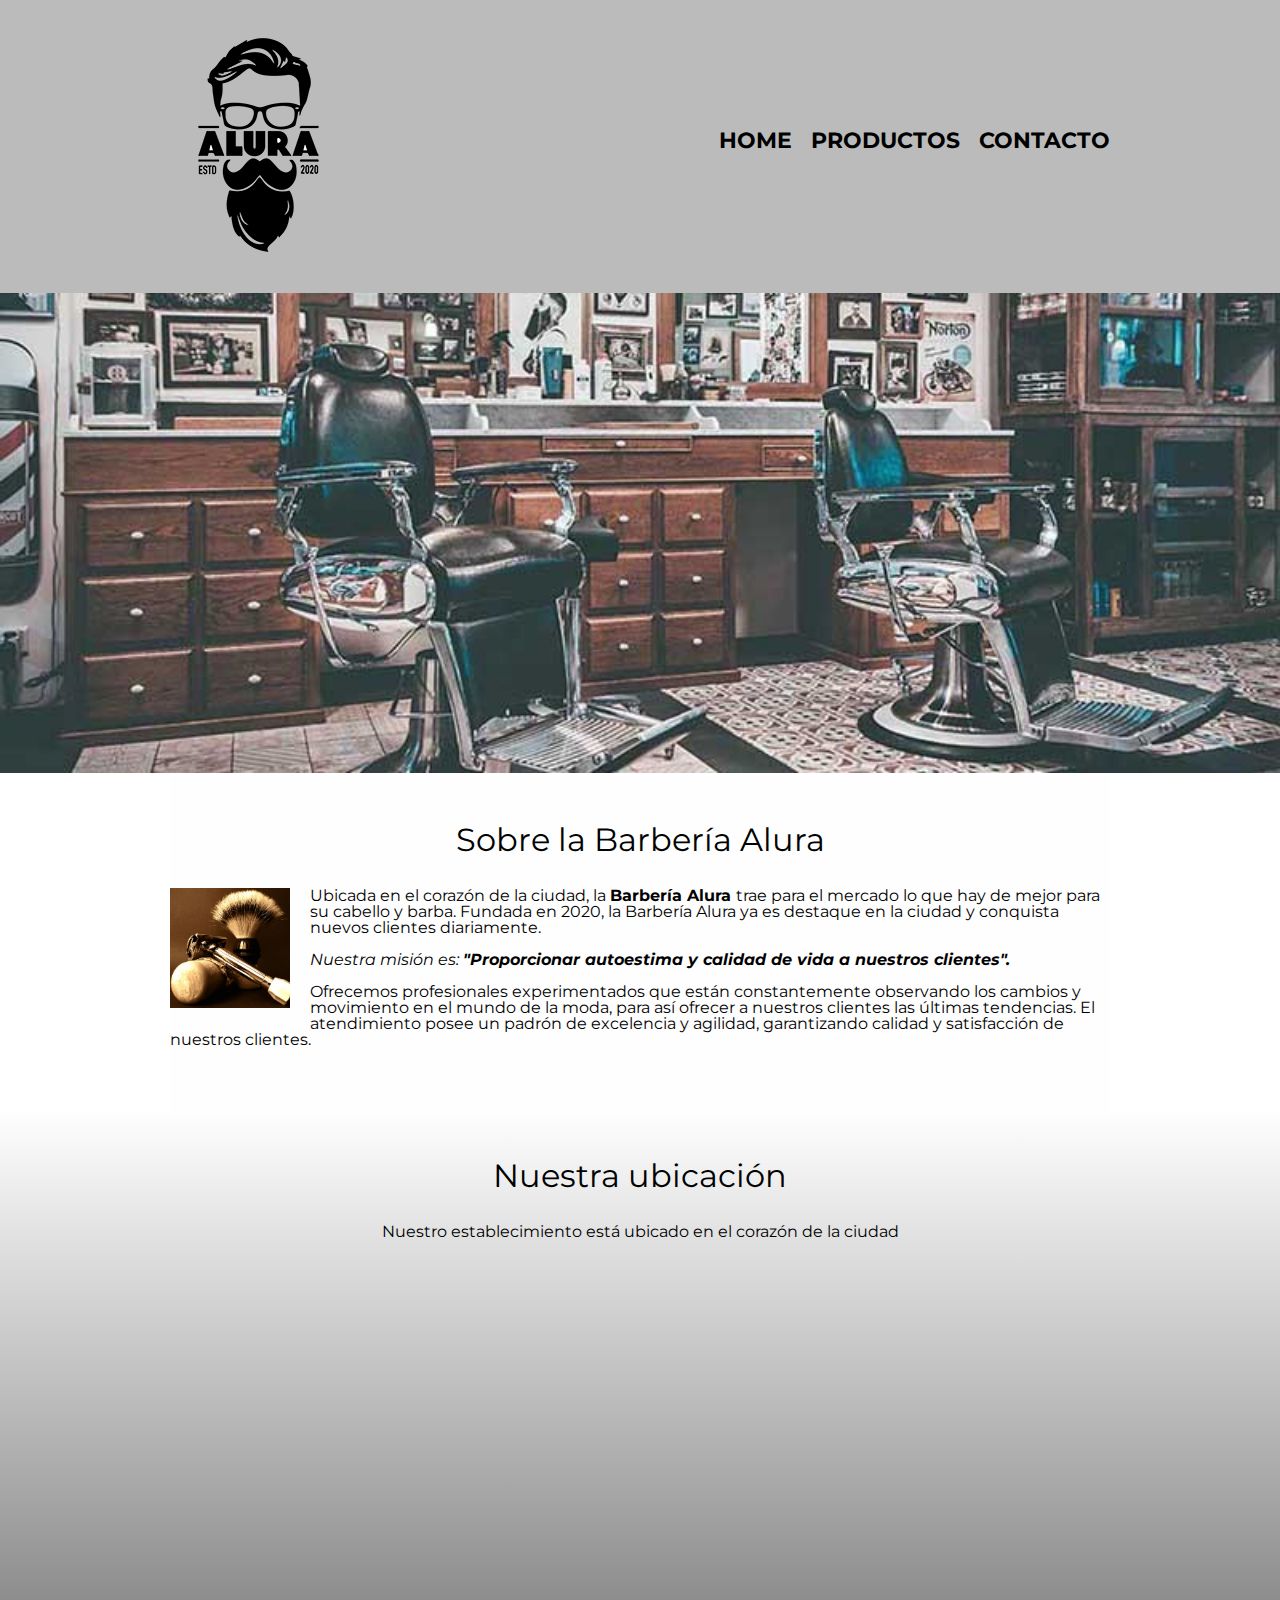
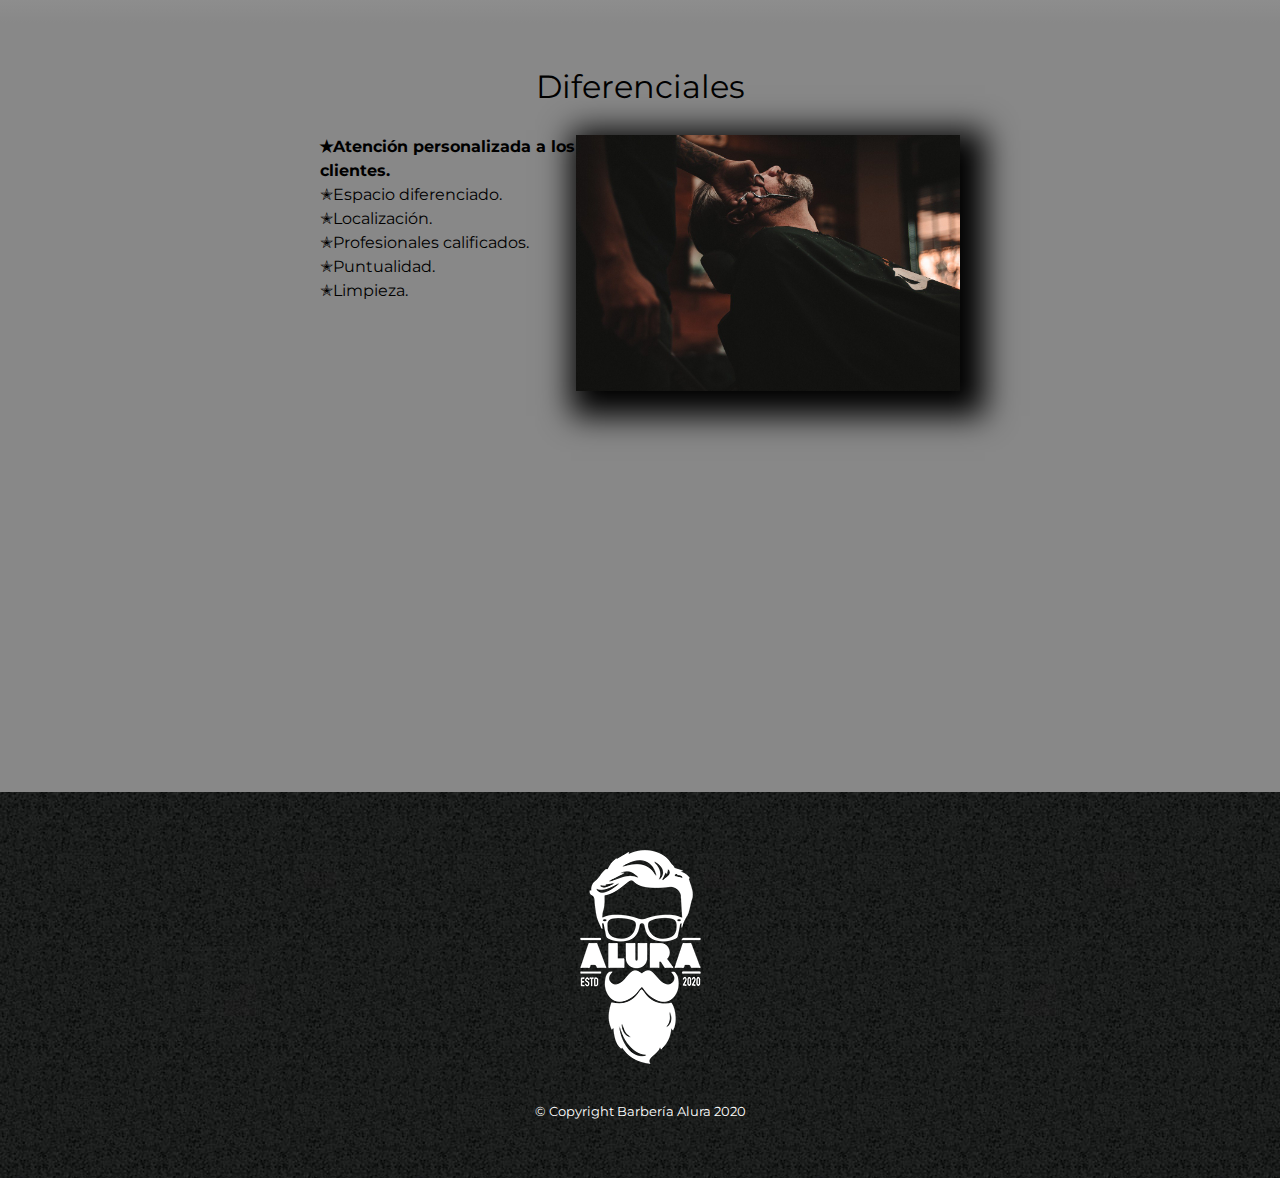
<file: index.html>
<!DOCTYPE html> 

<html lang = "es-419"> 

<head>
        <meta charset = "utf-8">
        <meta name="viewport" content="width=device-width">
        <title> Barberia Alura </title>
        <link rel="stylesheet" href="reset.css">
        <link rel="stylesheet" href="genericStyle.css">
        <link rel = "stylesheet" href="styleHome.css">
        <link href="https://fonts.googleapis.com/css2?family=Montserrat:wght@300&display=swap" rel="stylesheet">
</head>


    <body> 

        <!-- Barra de navegación-->
        <header>

            <!--Bloque para los elementos del panel de navegación: logo y lista-->
            <div class="caja"> 
                <h1><img src="images/logo.png" alt="logo"></h1>

                <!--Panel de navegación <nav>-->
                <nav>
                    <ul>
                        <li><a href="index.html">Home</a></li>
                        <li><a href="productos.html">Productos</a></li>
                        <li><a href="contacto.html">Contacto</a></li>
                    </ul>
                </nav>

            </div>

        </header>
        
        <img class="banner"   src="images/banner.jpg" alt="Nuestro espacio">

        <main>

            <!--Sección para CONTENIDO DE DESCRIPCIÓN-->
            <section class="principal"> 

                <h2 class="titulo-principal"> Sobre la Barbería Alura </h2>

                <img class="utensilios" src="images/utensilios.jpg" alt="utensilios de un barbero">

                <p> Ubicada en el corazón de la ciudad, la <strong> Barbería Alura </strong> trae para el mercado lo que hay de mejor para su cabello y barba. Fundada en 2020, la Barbería Alura ya es destaque en la ciudad y conquista nuevos clientes diariamente. </p>

                <p id = "mision"> <em> Nuestra misión es: <strong> "Proporcionar autoestima y calidad de vida a nuestros clientes". </strong> </em> </p>

                <p> Ofrecemos profesionales experimentados que están constantemente observando los cambios y movimiento en el mundo de la moda, para así ofrecer a nuestros clientes las últimas tendencias. El atendimiento posee un padrón de excelencia y agilidad, garantizando calidad y satisfacción de nuestros clientes. </p>

            </section>


            <!--Sección para UBICACIÓN-->
            <section class="mapa">

                <h3 class="titulo-principal">Nuestra ubicación</h3>
                <p>Nuestro establecimiento está ubicado en el corazón de la ciudad</p>

                <div class="mapa-contenido">
                    <iframe src="https://www.google.com/maps/embed?pb=!1m18!1m12!1m3!1d3656.4499774665355!2d-46.63452058554234!3d-23.5881898684675!2m3!1f0!2f0!3f0!3m2!1i1024!2i768!4f13.1!3m3!1m2!1s0x94ce5a2b2ed7f3a1%3A0xab35da2f5ca62674!2sCaelum%20-%20Education%20and%20Innovation!5e0!3m2!1ses-419!2sar!4v1662385183833!5m2!1ses-419!2sar" width="100%" height="300" style="border:0;" allowfullscreen="" loading="lazy" referrerpolicy="no-referrer-when-downgrade"></iframe>
                </div>

            </section>


            <!--Sección para LISTAS-->
            <section class="diferenciales"> 

                <h3 class="titulo-principal"> Diferenciales </h3>
        
                <div class="contenido-diferenciales">
                    <ul class="lista-diferenciales"> 
                        <li class="items">Atención personalizada a los clientes. </li>
                        <li class="items">Espacio diferenciado. </li>
                        <li class="items">Localización. </li>
                        <li class="items">Profesionales calificados. </li>
                        <li class="items">Puntualidad. </li>
                        <li class="items">Limpieza. </li>
                    </ul><img src="images/diferenciales.jpg" alt="cliente siendo atendido en un corte de barba" class="imagen-diferenciales"> 
                </div>

                <div class="video">
                    <iframe width="100%" height="315" src="https://www.youtube.com/embed/wcVVXUV0YUY" title="YouTube video player" frameborder="0" allow="accelerometer; autoplay; clipboard-write; encrypted-media; gyroscope; picture-in-picture" allowfullscreen></iframe>
                </div>
                
            </section>

        </main>


        <!--Pie de página-->
        <footer>
            <img src="images/logo-blanco.png" alt="logo">
            <p class="copyright">&copy; Copyright Barbería Alura 2020</p>
        </footer>

    </body>

</html>
</file>
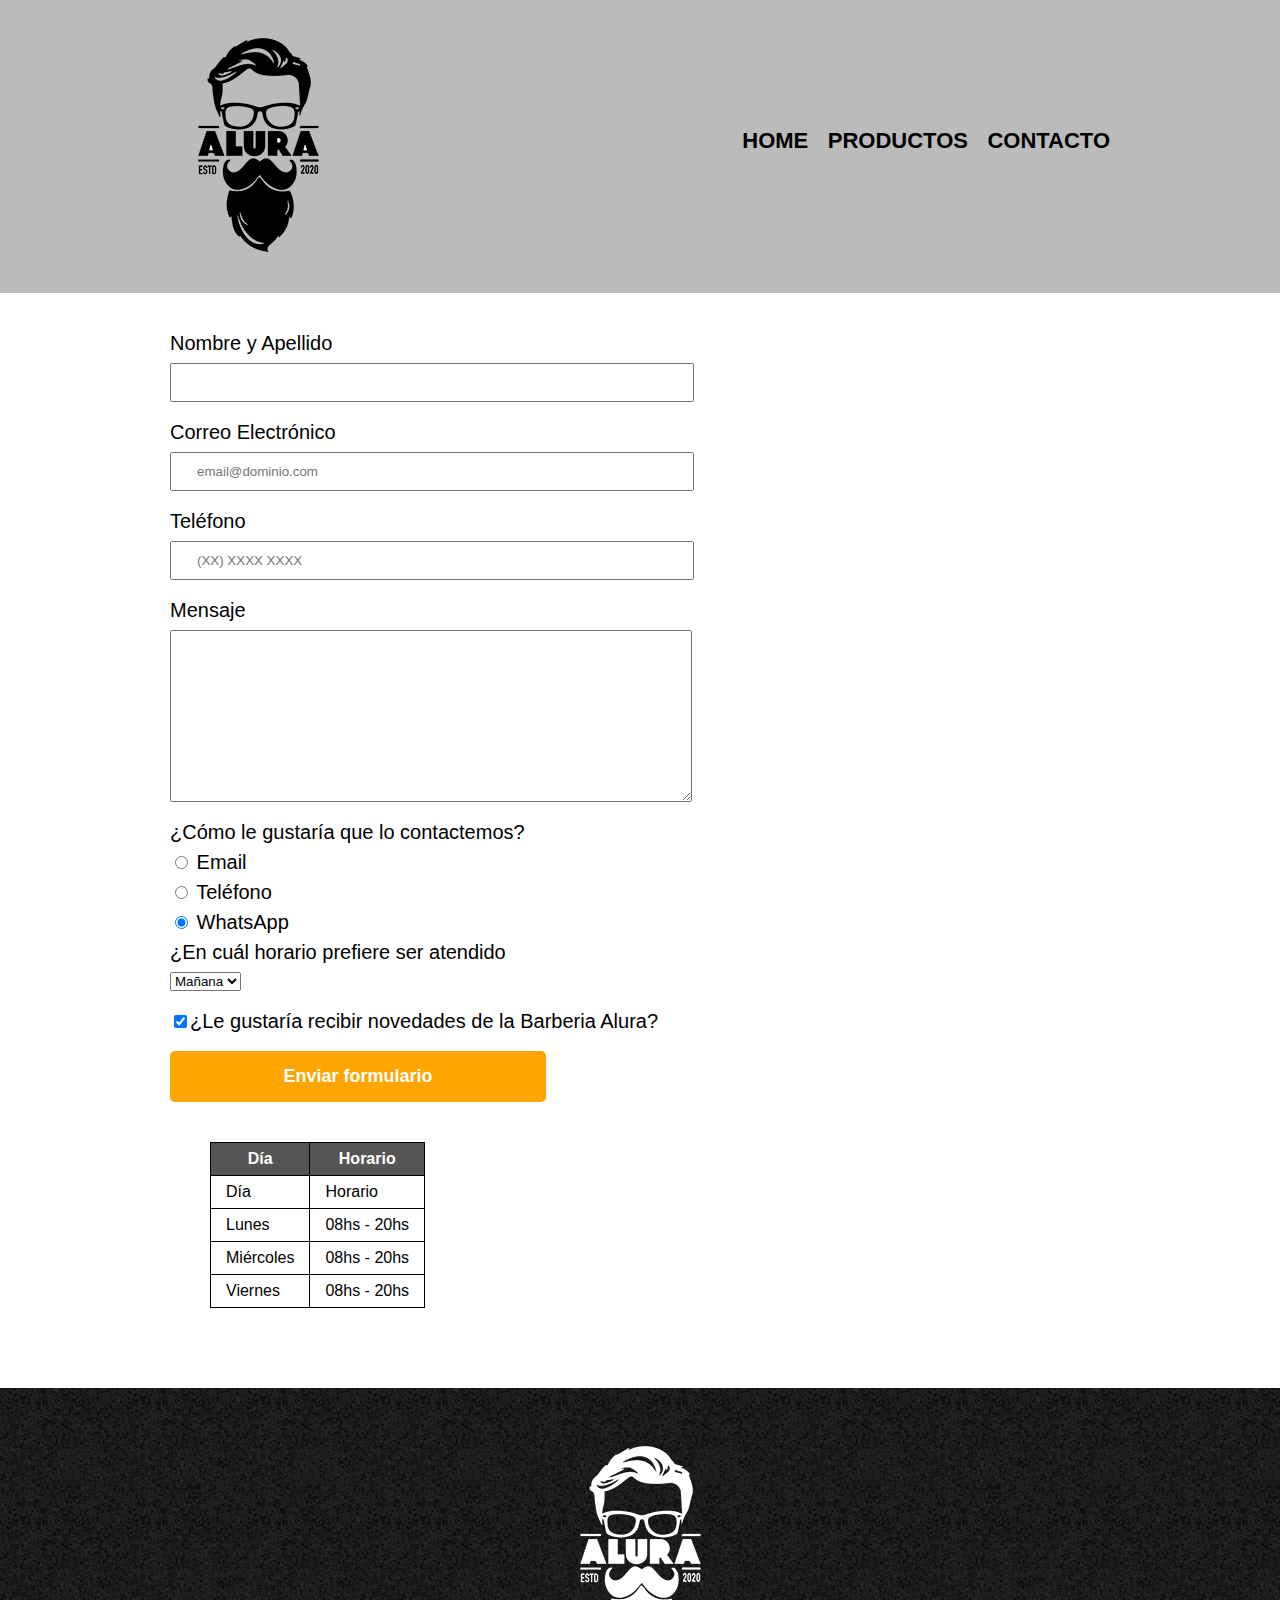
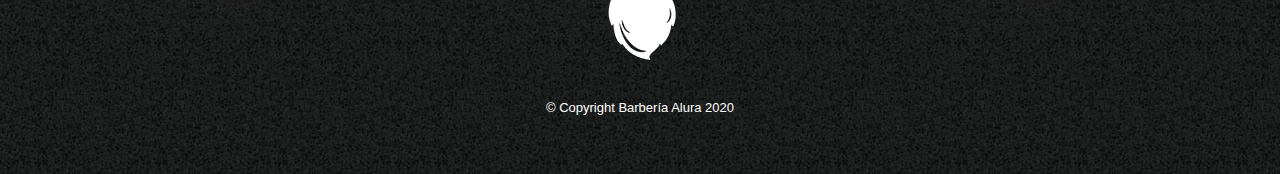
<file: contacto.html>
<!DOCTYPE html> 

<html>
    <head>
        <meta charset="utf-8">
        <title>Contacto - Barberia Alura</title>
        <!-- Este archivo es para resetear TODO el CSS por defecto.
        Va ANTES del link de estilos-->
        <link rel="stylesheet" href="reset.css">
        <link rel="stylesheet" href="genericStyle.css">
        <link rel="stylesheet" href="contactoStyle.css">
    </head>

    <body>
        <!-- Barra de navegación-->
        <header>

            <!--Bloque para los elementos del panel de navegación: logo y lista-->
            <div class="caja"> 
                <h1><img src="images/logo.png" alt="logo"></h1>

                <!--Panel de navegación. Vinculamos con los otros html-->
                <nav>
                    <ul>
                        <li><a href="index.html">Home</a></li>
                        <li><a href="productos.html">Productos</a></li>
                        <li><a href="contacto.html">Contacto</a></li>
                    </ul>
                </nav>

            </div>

        </header>


        <main>
            <form> 
                <!-- Formulario de datos personales -->
                <label for="nombreapellido">Nombre y Apellido</label> 
                <input type="text" id="nombreapellido" class="input-padron" required> 

                <label for="correoelectronico">Correo Electrónico</label> 
                <input type="email" id="correoelectronico" class="input-padron" placeholder="email@dominio.com" required> 

                <label for="telefono">Teléfono</label> 
                <input type="tel" id="telefono" class="input-padron" placeholder="(XX) XXXX XXXX" required> 

                <label for="mensaje">Mensaje</label>
                <textarea cols="70" rows="10" id="mensaje" class="input-padron" required></textarea>


                <!-- Formulario para contacto-->
                <fieldset>

                    <legend> ¿Cómo le gustaría que lo contactemos? </legend>

                    <!-- Opciones con puntero -->
                    <label for="radio-email"> <input type="radio" name="contacto" value="email" id="radio-email"> Email</label>

                    <label for="radio-telefono"> <input type="radio" name="contacto" value="telefono" id="radio-telefono"> Teléfono</label>

                    <label for="radio-whatsapp"> <input type="radio" name="contacto" value="whatsapp" id="radio-whatsapp" checked> WhatsApp</label>

                </fieldset>


                <!-- Seleccionar horario-->
                <fieldset>

                    <legend>¿En cuál horario prefiere ser atendido</legend>
                    <select>
                        <option>Mañana</option>
                        <option>Tarde</option>
                        <option>Noche</option>
                    </select>
                    
                </fielset>

                <!--Checkbox de novedades-->
                <label class="checkbox"><input type="checkbox" checked>¿Le gustaría recibir novedades de la Barberia Alura?</label>
                <!-- Se puede hacer esta sintaxis para evitar poner el ID-->

                <!-- Botón de enviar -->
                <input type="submit" value="Enviar formulario" class="enviar">

            </form>

            <table>

                <!--Encabezado de la tabla-->
                <thead>
                    <!--"Table row-filas"-->
                    <tr>
                        <!--Celdas de cada una de las líneas-->
                        <th>Día</th>
                        <th>Horario</th>
                    </tr>
                </thead>

                <!--Cuerpo de la tabla-->
                <tbody>

                    <!--"Table row-filas"-->
                    <tr>
                        <!--Celdas de cada una de las líneas-->
                        <td>Día</td>
                        <td>Horario</td>
                    </tr>

                    <tr>
                        <!--Celdas de cada una de las líneas-->
                        <td>Lunes</td>
                        <td>08hs - 20hs</td>
                    </tr>

                    <tr>
                        <!--Celdas de cada una de las líneas-->
                        <td>Miércoles</td>
                        <td>08hs - 20hs</td>
                    </tr>

                    <tr>
                        <!--Celdas de cada una de las líneas-->
                        <td>Viernes</td>
                        <td>08hs - 20hs</td>
                    </tr>

                </tbody>
                
            </table>

        </main>


        <!--Pie de página-->
        <footer>
            <img src="images/logo-blanco.png" alt="logo">
            <p class="copyright">&copy; Copyright Barbería Alura 2020</p>
        </footer>

    </body>
</html>
</file>
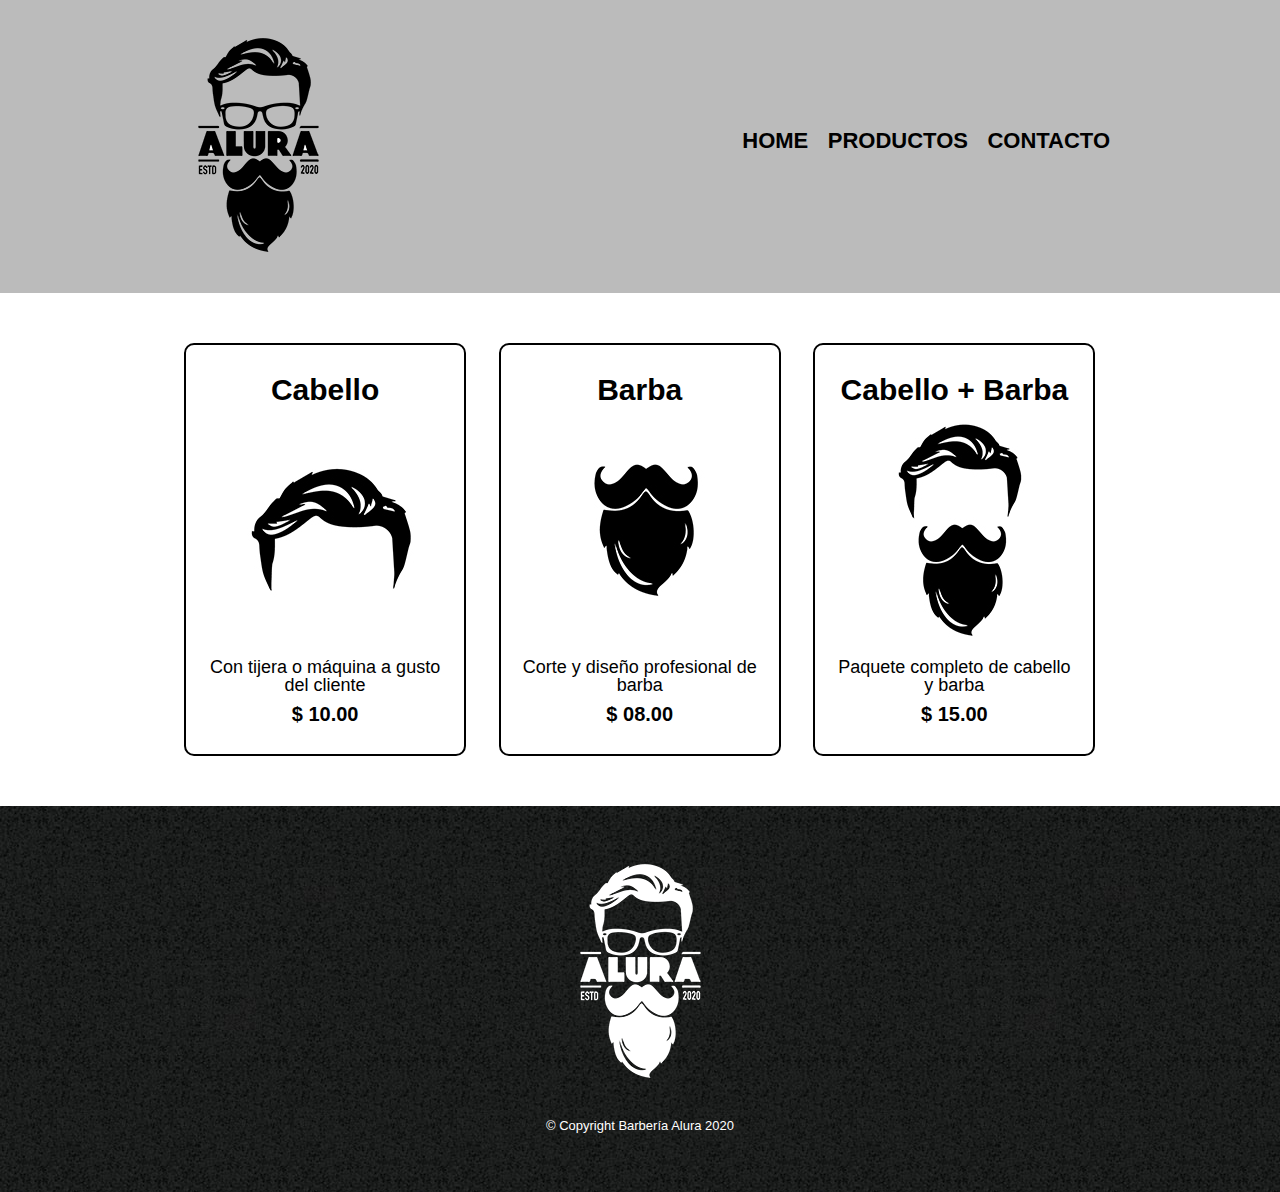
<file: productos.html>
<!DOCTYPE html> 

<html>
    <head>
        <meta charset="utf-8">
        <title>Productos - Barbería Alura</title>

        <!--Archivo para resetear TODO el CSS por defecto:-->
        <link rel="stylesheet" href="reset.css">
        <link rel="stylesheet" href="genericStyle.css">
        <link rel="stylesheet" href="productosStyle.css">
    </head>

    <body>
        <!-- Barra de navegación-->
        <header>

            <!--Bloque para los elementos del panel de navegación: logo y lista-->
            <div class="caja"> 
                <h1><img src="images/logo.png" alt="logo"></h1>

                <!--Panel de navegación <nav>-->
                <nav>
                    <ul>
                        <li><a href="index.html">Home</a></li>
                        <li><a href="productos.html">Productos</a></li>
                        <li><a href="contacto.html">Contacto</a></li>
                    </ul>
                </nav>

            </div>

        </header>

        <!-- Productos -->
        <main> 

            <ul class="productos">
                <li>
                    <h2>Cabello</h2>
                    <img src="images/cabello.jpg">
                    <p class="producto-descripcion">Con tijera o máquina a gusto del cliente</p>
                    <p class="producto-precio">$ 10.00</p>
                </li>

                <li>
                    <h2>Barba</h2>
                    <img src="images/barba.jpg">
                    <p class="producto-descripcion">Corte y diseño profesional de barba</p>
                    <p class="producto-precio">$ 08.00</p>
                </li>

                <li>
                    <h2>Cabello + Barba</h2>
                    <img src="images/cabello+barba.jpg">
                    <p class="producto-descripcion">Paquete completo de cabello y barba</p>
                    <p class="producto-precio">$ 15.00</p>
                </li>

            </ul>

        </main>

        <!--Pie de página-->
        <footer>
            <img src="images/logo-blanco.png" alt="logo">
            <p class="copyright">&copy; Copyright Barbería Alura 2020</p>
        </footer>
    </body>

</html>
</file>
<file: genericStyle.css>
/*Hoja de estilos para el ENCABEZADO y PIE DE PÁGINA de todas las páginas. También la TIPOLOGÍA-letra*/


body {
    font-family: 'Montserrat', sans-serif;
}

/*Encabezado-------------------------------------*/
header {
    background-color: #BBBBBB;
    padding: 20px 0px; 
}

/*Selector del Bloque para los elementos del panel de navegación: logo y lista*/
.caja {
    width: 940px; 
    position: relative; 
    margin: 0 auto; 
}

/*Posicionamos la lista de navegación*/
nav {
    position: absolute; 
    top: 110px; 
    right: 0;
}

nav a:hover {
    color: #c78c19;
    text-decoration: underline;
}

nav li {
    display: inline;
    margin: 0px 0px 0px 15px;
}

nav a {
    text-transform: uppercase;
    color: #000000;
    font-weight: bold;
    font-size: 22px; 
    text-decoration: none;
}


/*Footer----------------------------------*/
footer {
    text-align: center; 
    background: url(images/bg.jpg);
    padding: 40px; 
}

footer .copyright {
    color: white; 
    font-size: 13px;
    margin: 20px;
}
</file>
<file: styleHome.css>
.banner {
    width: 100%;
}

.principal {
    background: #FEFEFE;
    padding: 3em 0;
    width: 940px; 
    margin: 0 auto;  
}

.titulo-principal {
    text-align: center; 
    font-size: 2em; /*2 veces el tamaño por defecto de la fuente en el navegador*/
    margin: 0 0 1em;
    clear: left;
}

/*Separación de párrafos*/
.principal p {
    margin: 0 0 1em; 
}

.principal strong {
    font-weight: bold;
}

.principal em {
    font-style: italic;
}

.utensilios {
    width: 120px; 
    float: left; 
    margin: 0 20px 20px 0;
}

.mapa {
    padding: 3em 0; 
    background: linear-gradient(#FEFEFE, #888888);
}

.mapa p {
    margin: 0 0 2em; 
    text-align: center; 
}

.mapa-contenido {
    width: 940px; 
    margin: 0 auto; 
}

.diferenciales {
    padding: 3em 0; 
    background: #888888; 
}

.contenido-diferenciales {
    width: 640px; 
    margin: 0 auto; 
}

.lista-diferenciales {
    width: 40%;
    display: inline-block; 
    vertical-align: top;
}

.items {
    line-height: 1.5; /*em*/
}

.items:before {
    content: "✭"; /*Esto aplicará para todos los ítems que defina*/
}

.items:first-child {
    font-weight: bold; 
}

.imagen-diferenciales {
    width: 60%;
    transition: 400ms;
    box-shadow: 10px 10px 30px 15px black;
}

.imagen-diferenciales:hover {
    opacity: 0.3;
}

.video {
    width: 560px; 
    margin: 1em auto; /*Centraliza el video*/
}

/* Si encuentra una pantalla con hasta 480px, aplica:*/
@media screen and (max-width: 480px) {
    h1{
        text-align: center; /*Logo*/
    }

    nav {
        position: static;
    }

    .caja, .principal, .mapa-contenido, .contenido-diferenciales, .video {
        width: auto;
    }

    .lista-diferenciales, .imagen-diferenciales {
        width: 100%; /*Coloca la lista*/
    }
}
</file>
<file: contactoStyle.css>
/*Centralizar.*/
main {
    width: 940px; 
    margin: 0 auto; 
}

form {
    margin: 40px 0;
}

form label, form legend {
    display: block; 
    font-size: 20px; 
    margin: 0 0 10px; /*0 arriba, 0 a la derecha, abajo 10px*/
}

.input-padron {
    display: block;
    margin: 0 0 20px; /*0 arriba, 0 a la derecha, abajo 20px*/
    padding: 10px 25px; /*10 superior, 25 inferior*/
    width: 50%; /*De 940px*/
}

.checkbox {
    margin: 20px 0; 
}

.enviar {
    width: 40%;
    padding: 15px 0;
    font-size: 18px;
    font-weight: bold;
    color: white; 
    background: orange;
    border: none; 
    border-radius: 5px;
    transition: 1s all; /*Cuánto tardará en que el :hover cambie de color*/
    cursor: pointer;
}

.enviar:hover {
    background: darkorange; /*Cambia el color cuando posiciono el mouse, con "transición"*/
    transform: scale(1.2);/*Aumenta el tamaño del botón, con "transformación"*/
}

table {
    margin: 40px;
}

thead {
    background: #555555; 
    color: white; 
    font-weight: bold;
}

th, td {
    border: 1px solid #000000; 
    padding: 8px 15px; 
}
</file>
<file: productosStyle.css>
.productos {
    width: 940px;
    margin: 0 auto; 
    padding: 50px;
}


.productos li {
    display: inline-block; 
    text-align: center;
    width: 30%; /*100% - 90% / 3 = 30%, y 10% restantes se distribuyen entre los márgenes*/
    vertical-align: top;

    /*Añade esta propiedad si quieres ver todas las herramientas a continuación: background-color: #CCCCCC; */

    margin: 0 1.5%; /*1.5% * 6(cantidad de espacios) = 9% /// 9% + (30% * 3) = 
    99%FINAL*/
    padding: 30px 20px; 
    box-sizing: border-box; /*IMPORTANTE. Para que el padding NO sobrepase el 99%, y el "paquete completo" no quede abajo.*/

    border: 2px #000000 solid;
    border-radius: 10px;
}


.productos li:hover {
    border-color: #c78c19;
}

.productos li:active {
    border-color: #088c19;
}

.productos h2 {
    font-size: 30px; 
    font-weight: bold;
}

.productos li:hover h2 {
    font-size: 31px;
}

.producto-descripcion {
    font-size: 18px;
}

.producto-precio {
    font-size: 20px;
    font-weight: bold;
    margin-top: 10px; 
}
</file>
